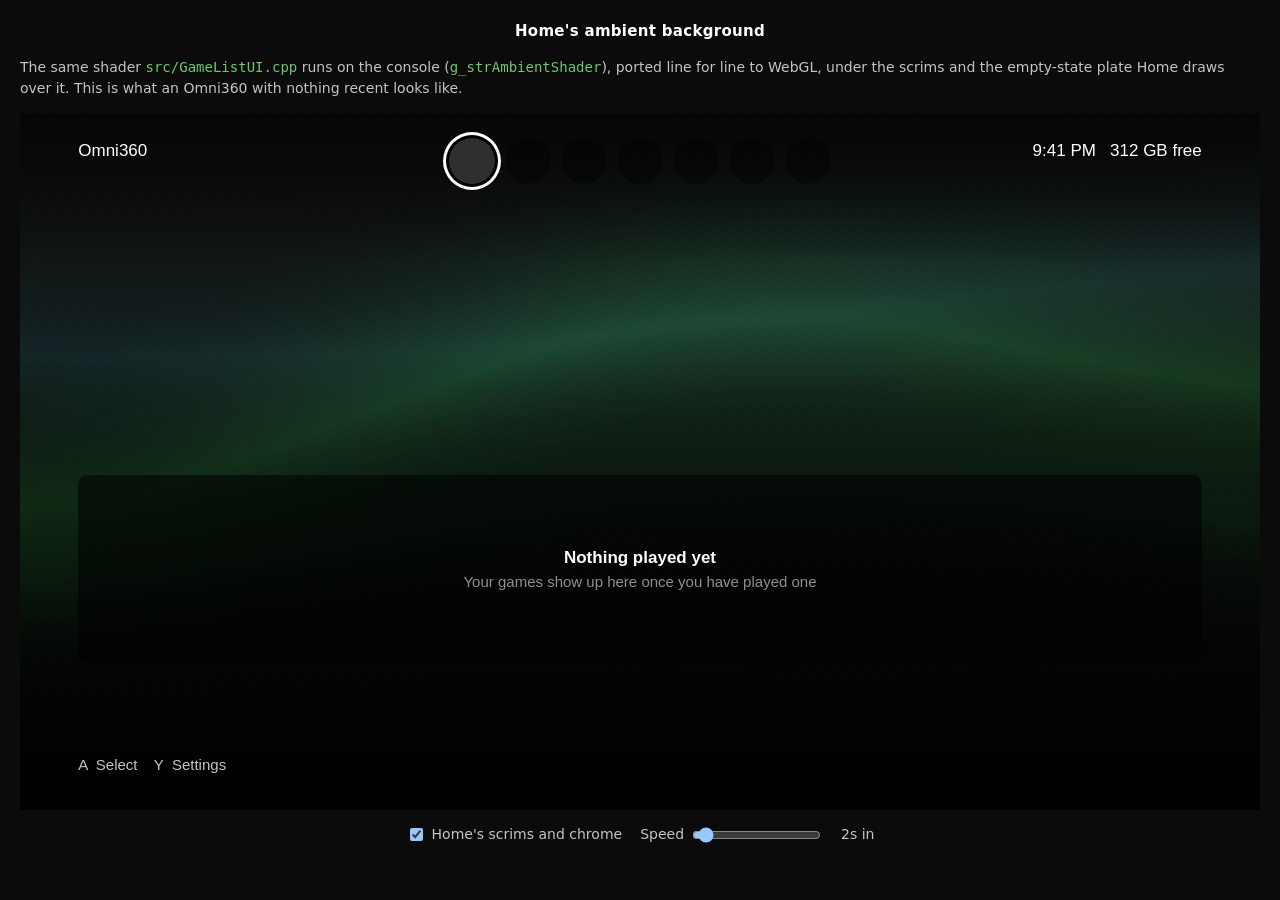
<file: docs/ui-preview/ambient-background.html>
<!doctype html>
<html lang="en">
<head>
<meta charset="utf-8">
<meta name="viewport" content="width=device-width, initial-scale=1">
<title>Omni360 - Home's ambient background</title>
<style>
  :root { color-scheme: dark; }
  body {
    margin: 0; background: #0b0b0b; color: #c4c4c4;
    font: 14px/1.5 "Segoe UI", system-ui, sans-serif;
    display: flex; flex-direction: column; align-items: center; gap: 14px; padding: 20px;
  }
  h1 { font-size: 15px; font-weight: 600; color: #fff; margin: 0; letter-spacing: .02em; }
  p  { margin: 0; max-width: 1280px; }
  .stage { position: relative; width: 1280px; max-width: 100%; aspect-ratio: 16/9; overflow: hidden; }
  canvas, .layer { position: absolute; inset: 0; width: 100%; height: 100%; }
  .layer { pointer-events: none; }
  /* Home's two scrims, in the sizes RenderHomeFrame uses at 720p. */
  .scrim-top    { bottom: auto; height: 20.83%; background: linear-gradient(to bottom, rgba(0,0,0,.749), rgba(0,0,0,0)); }
  .scrim-bottom { top: auto;    height: 63.89%; background: linear-gradient(to bottom, rgba(0,0,0,0), rgba(0,0,0,.902)); }
  .chrome { font: 500 17px/1 "Segoe UI", sans-serif; color: #fff; }
  .chrome div { position: absolute; }
  .nav { left: 50%; top: 3.6%; transform: translateX(-50%); display: flex; gap: 10px; }
  .nav i { width: 46px; height: 46px; border-radius: 50%; background: rgba(0,0,0,.35); display: block; }
  .nav i:first-child { background: #2f2f2f; box-shadow: 0 0 0 3px #000, 0 0 0 6px #fff; }
  .tag  { left: 4.7%; top: 4.3%; }
  .clock{ right: 4.7%; top: 4.3%; }
  .plate{ left: 4.7%; right: 4.7%; top: 52%; height: 27%; border-radius: 10px; background: rgba(0,0,0,.549);
          display: flex; flex-direction: column; align-items: center; justify-content: center; gap: 8px; }
  .plate b { font-weight: 600; }
  .plate s { text-decoration: none; color: #8f8f8f; font-size: 15px; }
  .hints { left: 4.7%; bottom: 5.5%; color: #c4c4c4; font-size: 15px; }
  .controls { display: flex; gap: 18px; align-items: center; flex-wrap: wrap; }
  label { display: flex; gap: 6px; align-items: center; cursor: pointer; }
  code { color: #6cc96c; }
</style>
</head>
<body>
<h1>Home's ambient background</h1>
<p>The same shader <code>src/GameListUI.cpp</code> runs on the console
(<code>g_strAmbientShader</code>), ported line for line to WebGL, under the scrims and the
empty-state plate Home draws over it. This is what an Omni360 with nothing recent looks like.</p>

<div class="stage">
  <canvas id="gl"></canvas>
  <div class="layer scrim-top"></div>
  <div class="layer scrim-bottom"></div>
  <div class="layer chrome" id="chrome">
    <div class="tag">Omni360</div>
    <div class="nav"><i></i><i></i><i></i><i></i><i></i><i></i><i></i></div>
    <div class="clock">9:41 PM&nbsp;&nbsp;&nbsp;312 GB free</div>
    <div class="plate"><b>Nothing played yet</b><s>Your games show up here once you have played one</s></div>
    <div class="hints">A&nbsp; Select&nbsp;&nbsp;&nbsp; Y&nbsp; Settings</div>
  </div>
</div>

<div class="controls">
  <label><input type="checkbox" id="scrims" checked> Home's scrims and chrome</label>
  <label>Speed <input type="range" id="speed" min="0" max="20" step="0.5" value="1"></label>
  <span id="clock"></span>
</div>

<script>
// --- the colours, straight from the COL_AMBIENT_* defines -------------------
const COL = {
  top:    0xFF121613,
  bottom: 0xFF060807,
  glowA:  0x4D1E7C2E,
  glowB:  0x3C184A62,
};
const f4 = c => [((c >> 16) & 255) / 255, ((c >> 8) & 255) / 255, (c & 255) / 255, ((c >>> 24) & 255) / 255];

const VS = `
attribute vec2 aPos;
void main() { gl_Position = vec4(aPos, 0.0, 1.0); }
`;

// AmbientPixelShader, line for line.
const FS = `
precision highp float;
uniform vec4 AmbFrame;   // x: seconds, y: 1/width, z: 1/height
uniform vec4 AmbTop;
uniform vec4 AmbBottom;
uniform vec4 AmbGlowA;
uniform vec4 AmbGlowB;

float AmbWave(float x) {
  float t = abs(fract(x) * 2.0 - 1.0);
  return (t * t * (3.0 - 2.0 * t)) * 2.0 - 1.0;
}
float AmbBand(float dy, float width) {
  float k = clamp(1.0 - abs(dy) / width, 0.0, 1.0);
  return k * k;
}
void main() {
  vec2 Pixel = vec2(gl_FragCoord.x, 1.0 / AmbFrame.z - gl_FragCoord.y); // D3D counts y downwards
  vec2 uv = Pixel * AmbFrame.yz;
  float t = AmbFrame.x;
  vec3 col = mix(AmbTop.rgb, AmbBottom.rgb, uv.y);
  float y1 = 0.42 + 0.11 * AmbWave(uv.x * 0.55 + t * 0.0345)
                  + 0.05 * AmbWave(uv.x * 1.10 - t * 0.0219);
  col += AmbGlowA.rgb * AmbGlowA.a * AmbBand(uv.y - y1, 0.30);
  float y2 = 0.27 + 0.08 * AmbWave(uv.x * 0.42 - t * 0.0265);
  col += AmbGlowB.rgb * AmbGlowB.a * AmbBand(uv.y - y2, 0.26);
  float y3 = 0.60 + 0.07 * AmbWave(uv.x * 0.70 + t * 0.0173);
  col += AmbGlowA.rgb * (AmbGlowA.a * 0.5) * AmbBand(uv.y - y3, 0.26);
  col += (fract(dot(Pixel, vec2(0.0637, 0.1051))) - 0.5) * 0.005;
  gl_FragColor = vec4(col, 1.0);
}
`;

const canvas = document.getElementById("gl");
const gl = canvas.getContext("webgl", { antialias: false, preserveDrawingBuffer: true });

function shader(type, src) {
  const s = gl.createShader(type);
  gl.shaderSource(s, src);
  gl.compileShader(s);
  if (!gl.getShaderParameter(s, gl.COMPILE_STATUS)) throw new Error(gl.getShaderInfoLog(s));
  return s;
}
const prog = gl.createProgram();
gl.attachShader(prog, shader(gl.VERTEX_SHADER, VS));
gl.attachShader(prog, shader(gl.FRAGMENT_SHADER, FS));
gl.linkProgram(prog);
gl.useProgram(prog);

const buf = gl.createBuffer();
gl.bindBuffer(gl.ARRAY_BUFFER, buf);
gl.bufferData(gl.ARRAY_BUFFER, new Float32Array([-1, -1, 3, -1, -1, 3]), gl.STATIC_DRAW);
const aPos = gl.getAttribLocation(prog, "aPos");
gl.enableVertexAttribArray(aPos);
gl.vertexAttribPointer(aPos, 2, gl.FLOAT, false, 0, 0);

const u = n => gl.getUniformLocation(prog, n);
gl.uniform4fv(u("AmbTop"), f4(COL.top));
gl.uniform4fv(u("AmbBottom"), f4(COL.bottom));
gl.uniform4fv(u("AmbGlowA"), f4(COL.glowA));
gl.uniform4fv(u("AmbGlowB"), f4(COL.glowB));

const speed = document.getElementById("speed");
const readout = document.getElementById("clock");
document.getElementById("scrims").addEventListener("change", e => {
  for (const el of document.querySelectorAll(".scrim-top, .scrim-bottom, .chrome"))
    el.style.display = e.target.checked ? "" : "none";
});

let shown = 0, last = performance.now();
function frame(now) {
  shown += (now - last) * 0.001 * parseFloat(speed.value);
  last = now;

  const w = canvas.clientWidth, h = canvas.clientHeight;
  if (canvas.width !== w || canvas.height !== h) { canvas.width = w; canvas.height = h; }
  gl.viewport(0, 0, canvas.width, canvas.height);
  gl.uniform4f(u("AmbFrame"), shown, 1 / canvas.width, 1 / canvas.height, 0);
  gl.drawArrays(gl.TRIANGLES, 0, 3);

  readout.textContent = shown.toFixed(0) + "s in";
  requestAnimationFrame(frame);
}
requestAnimationFrame(frame);
</script>
</body>
</html>
</file>
